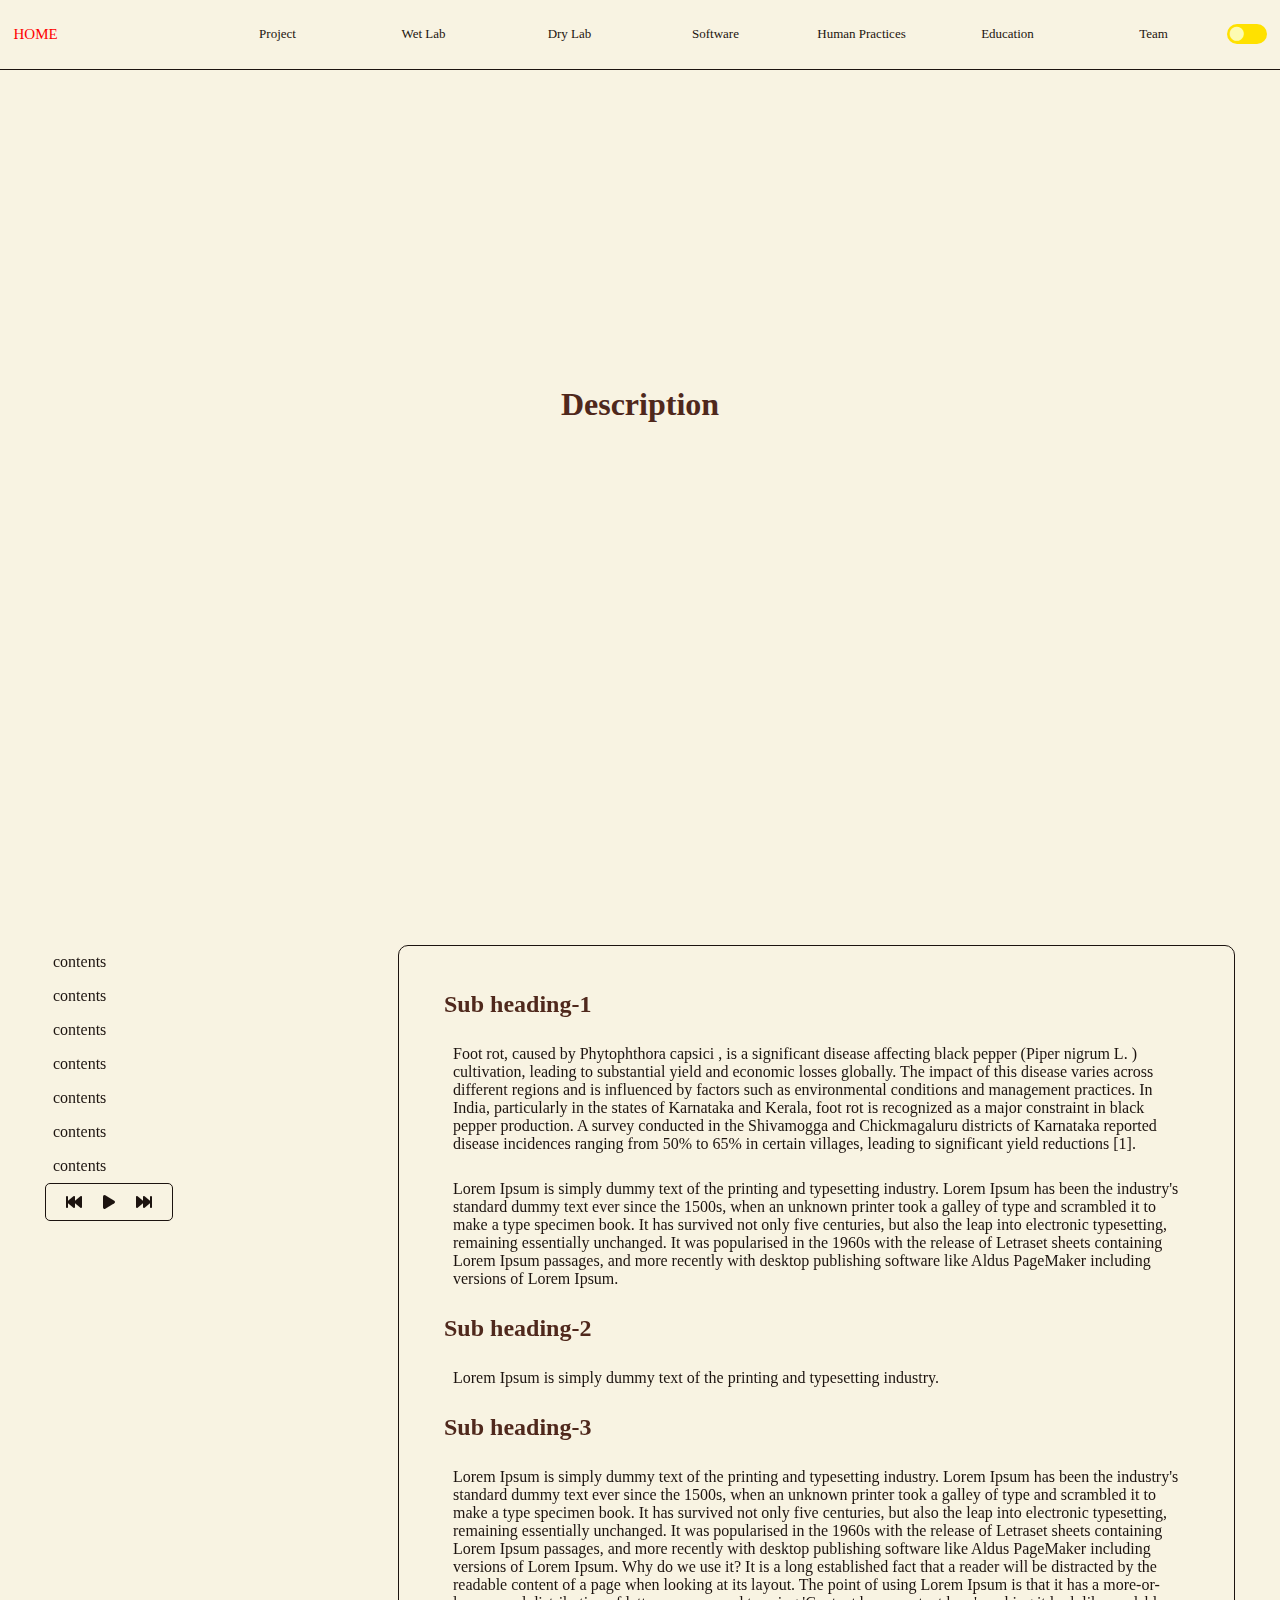
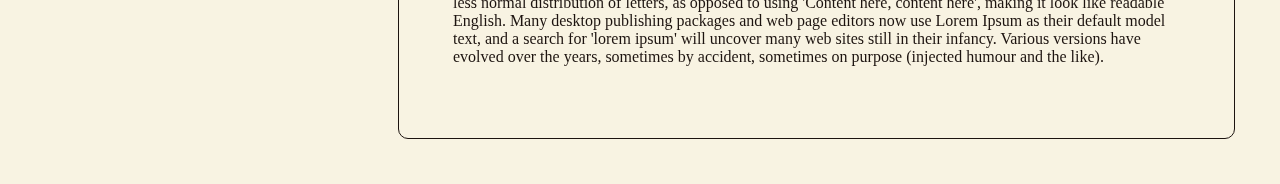
<file: pages/description.html>
<!DOCTYPE html>
<html lang="en">
    <head>
        <meta charset="UTF-8">
        <meta name="viewport" content="width=device-width, initial-scale=1.0">
        <title>Description</title>
        <link rel="stylesheet" href="../content_page.css">
        <link rel="stylesheet" href="https://cdnjs.cloudflare.com/ajax/libs/font-awesome/6.5.0/css/all.min.css">
    </head>
    <body data-theme="light">
        <nav class="navbar">
            <a href="../index.html" style="width: fit-content; color: rgb(255, 0, 0); font-size: 15px;">HOME</a>
            <div class="nav_links">
                <div class="dropdowns">
                    <a href="#">Project</a>
                    <div class="dropdown_contents">
                        <a href="description.html">Description </a>
                        <a href="#">Background</a>
                        <a href="#">Design</a>
                        <a href="#">Proof of Concept</a>
                        <a href="#">Implementation</a>
                        <a href="#">Biosafety</a>
                        <a href="#">Contribution</a>
                    </div>
                </div>
                <div class="dropdowns">
                    <a href="#">Wet Lab</a>
                    <div class="dropdown_contents">
                        <a href="#">Engineering</a>
                        <a href="#">Materials</a>
                        <a href="#">Notebook</a>
                        <a href="#">Protocols</a>
                        <a href="#">Measurement</a>
                        <a href="#">Lab Safety</a>
                        <a href="#">Results</a>
                    </div>
                </div>
                <div class="dropdowns">
                    <a href="#">Dry Lab</a>
                    <div class="dropdown_contents">
                        <a href="#">Modelling</a>
                        <a href="#">Parts</a>
                    </div>
                </div>
                <div class="dropdowns">
                    <a href="#">Software</a>
                </div>
                <div class="dropdowns">
                    <a href="#">Human Practices</a>
                    <div class="dropdown_contents">
                        <a href="#">iHP</a>
                        <a href="#">Outreach & Collaboration</a>
                    </div>
                </div>
                <div class="dropdowns">
                    <a href="#">Education</a>
                </div>
                <div class="dropdowns">
                    <a href="#">Team</a>
                    <div class="dropdown_contents">
                        <a href="#">Meet the Team</a>
                        <a href="#">Attributions</a>
                        <a href="#">Medals</a>
                    </div>
                </div>
                <div class="dark-toggle" id="darkToggle">
                    <div class="toggle-circle">
                        <i class="fas fa-circle"></i>
                    </div>
                </div>                
            </div>
        </nav>
        <header class="heading_slide">
            <h1>Description</h1>
        </header>
        <div class="content-pages">
            <aside>
                <ul>
                    <li><a href="#">contents</a></li>
                    <li><a href="#">contents</a></li>
                    <li><a href="#">contents</a></li>
                    <li><a href="#">contents</a></li>
                    <li><a href="#">contents</a></li>
                    <li><a href="#">contents</a></li>
                    <li><a href="#">contents</a></li>
                </ul>
                <div class="textToSpeechBox">
                    <i class="fa-solid fa-backward-fast" id="prevBtn"></i>
                    <i class="fa-solid fa-play" id="playButton"></i>
                    <i class="fa-solid fa-forward-fast" id="nextBtn"></i>
                </div>
            </aside>
            <div class="content" id="textToConvert">
                <section class="subsections">
                    <h2>Sub heading-1 </h2>
                    <p>
                        Foot rot, caused by Phytophthora capsici , is a significant disease affecting black pepper (Piper nigrum L. ) cultivation, leading to substantial yield and economic losses globally. The impact of this disease varies across different regions and is influenced by factors such as environmental conditions and management practices. In India, particularly in the states of Karnataka and Kerala, foot rot is recognized as a major constraint in black pepper production. A survey conducted in the Shivamogga and Chickmagaluru districts of Karnataka reported disease incidences ranging from 50% to 65% in certain villages, leading to significant yield reductions [1].
                    </p>
                    <p>
                        Lorem Ipsum is simply dummy text of the printing and typesetting industry. Lorem Ipsum has been the industry's standard dummy text ever since the 1500s, when an unknown printer took a galley of type and scrambled it to make a type specimen book. It has survived not only five centuries, but also the leap into electronic typesetting, remaining essentially unchanged. It was popularised in the 1960s with the release of Letraset sheets containing Lorem Ipsum passages, and more recently with desktop publishing software like Aldus PageMaker including versions of Lorem Ipsum.
                    </p>
                </section>
                <section class="subsections">
                    <h2>Sub heading-2</h2>
                    <p>
                        Lorem Ipsum is simply dummy text of the printing and typesetting industry. 
                    </p>
                </section>
                <section class="subsections">
                    <h2>Sub heading-3</h2>
                    <p>
                        Lorem Ipsum is simply dummy text of the printing and typesetting industry. Lorem Ipsum has been the industry's standard dummy text ever since the 1500s, when an unknown printer took a galley of type and scrambled it to make a type specimen book. It has survived not only five centuries, but also the leap into electronic typesetting, remaining essentially unchanged. It was popularised in the 1960s with the release of Letraset sheets containing Lorem Ipsum passages, and more recently with desktop publishing software like Aldus PageMaker including versions of Lorem Ipsum.
                        Why do we use it?
                        It is a long established fact that a reader will be distracted by the readable content of a page when looking at its layout. The point of using Lorem Ipsum is that it has a more-or-less normal distribution of letters, as opposed to using 'Content here, content here', making it look like readable English. Many desktop publishing packages and web page editors now use Lorem Ipsum as their default model text, and a search for 'lorem ipsum' will uncover many web sites still in their infancy. Various versions have evolved over the years, sometimes by accident, sometimes on purpose (injected humour and the like).
                    </p>
                </section>
            </div>
        </div>
        <script src="../script.js"></script>
    </body>
</html>
</file>
<file: content_page.css>
* {
	box-sizing: border-box;
	margin: 0;
	padding: 0;
}

html {
	scroll-behavior: smooth;
}

:root {
    --bg-color: #F8F3E2;
    --text-color: #1C130F;
	--heading-color: #4F281C;
}

body[data-theme="dark"] {
    --bg-color: #1C130F;
    --text-color: #F8F3E2;
	--heading-color: #aba385;
}

body {
    background-color: var(--bg-color);
    color: var(--text-color);
	transition: background-color 0.4s ease, color 0.4s ease;
}

.navbar {
	display: flex;
	justify-content: space-between;
	align-items: center;
	padding: 1vh 1.5vh;
	position: fixed;
	width: 100%;
	top: 0;
	left: 0;
	margin: 0;
	z-index: 50;
	transition: transform 0.3s ease-in-out;
	background-color: var(--bg-color);
    border-bottom: 1px var(--text-color) solid;
}

.navbar a {
	color: var(--text-color);
	font-size: 13px;
	text-decoration: none;
}

.navbar i {
	font-size: 5vh;
	margin: 0 2vw;
}

.nav_links {
	display: flex;
	align-items: center;
}

.nav_links a {
	display: block;
	margin: 0.5vh 1vh;
	padding: 1vw 1vw;
	text-decoration: none;
	border-radius: 2.5vh;
	width: 8rem;
	text-align: center;
	transition: background-color 0.2s;
}

.nav_links a:hover {
	font-weight: bold;
}

.dropdowns {
	position: relative;
}

.dropdown_contents {
    background-color: var(--bg-color);
	z-index: 10;
	display: block;
	width: max-content;
	position: absolute;
	top: 100%;
	left: 0;
	border-radius: 1vw;
	box-shadow: 0px 4px 6px rgba(0, 0, 0, 0.1);
	opacity: 0;
	transform: translateY(-10px);
	transition: transform 0.3s ease-in-out;
	visibility: hidden;
}

.dropdown_contents a {
	display: block;
	text-decoration: none;
	text-align: left;
}

.dropdowns:hover .dropdown_contents {
	opacity: 1;
	transform: translateY(0);
	visibility: visible;
}

.dropdown_contents a:hover {
	font-weight: bold;
	box-shadow: none;
}

.dark-toggle {
    width: 40px;
    height: 20px;
    border-radius: 20px;
    background-color: #ffe100;
    display: flex;
    align-items: center;
    padding: 3px;
    cursor: pointer;
    transition: background-color 0.3s;
}

.toggle-circle {
    width: 15px;
    height: 15px;
    border-radius: 50%;
    display: flex;
    align-items: center;
    justify-content: center;
    transition: transform 0.3s;
    color: #fdfbb2;
}

.toggle-circle i{
	font-size: 14px;
}

.dark-toggle.active {
    background-color: #000000;
}

.dark-toggle.active .toggle-circle {
    transform: translateX(18px);
    color: #818181;
}


.heading_slide{
    align-content: center;
    height: 90vh;
    text-align: center;
	color: var(--heading-color);
    border-bottom: 1px var(--bg-color) solid;
}

.content-pages{
    top: 10vh;
    z-index: 10;
    padding: 5vh;
    display: flex;
    position: relative;
}

aside{
    position: sticky; 
    top: 10vh;
    height: max-content;
    left: 1vw;
}

aside ul li{
    list-style: none;
    padding: 0.5rem;
}

aside ul li a{
	color: var(--text-color);
    text-decoration: none;
}

aside i{
    cursor: pointer;
}

.textToSpeechBox{
    background-color: var(--bg-color);
    color: var(--text-color);
    padding: 10px;
    width: 10vw;
    display: flex;
    border-radius: 5px;
    justify-content: space-around;
    border: 1px var(--text-color) solid;
}

.nav_links.active {
    transform: translateX(0);
}

.content{
    padding: 5vh;
    border-radius: 10px;
    margin-left: 25vh ;
    position: relative;
    transition: margin-left 0.3s ease-in-out;
    border: 1px var(--text-color) solid;
}

.content h2{
	color: var(--heading-color);
    margin-bottom: 3vh;
}

.content-pages p{  
    margin: 1vh;
    border-radius: 1.5vh;
    margin-bottom: 3vh;
}

.navbar,
.navbar a,
aside ul li a,
.textToSpeechBox,
.content,
.heading_slide {
    transition: background-color 0.3s ease, color 0.3s ease, border-color 0.3s ease;
}
</file>
